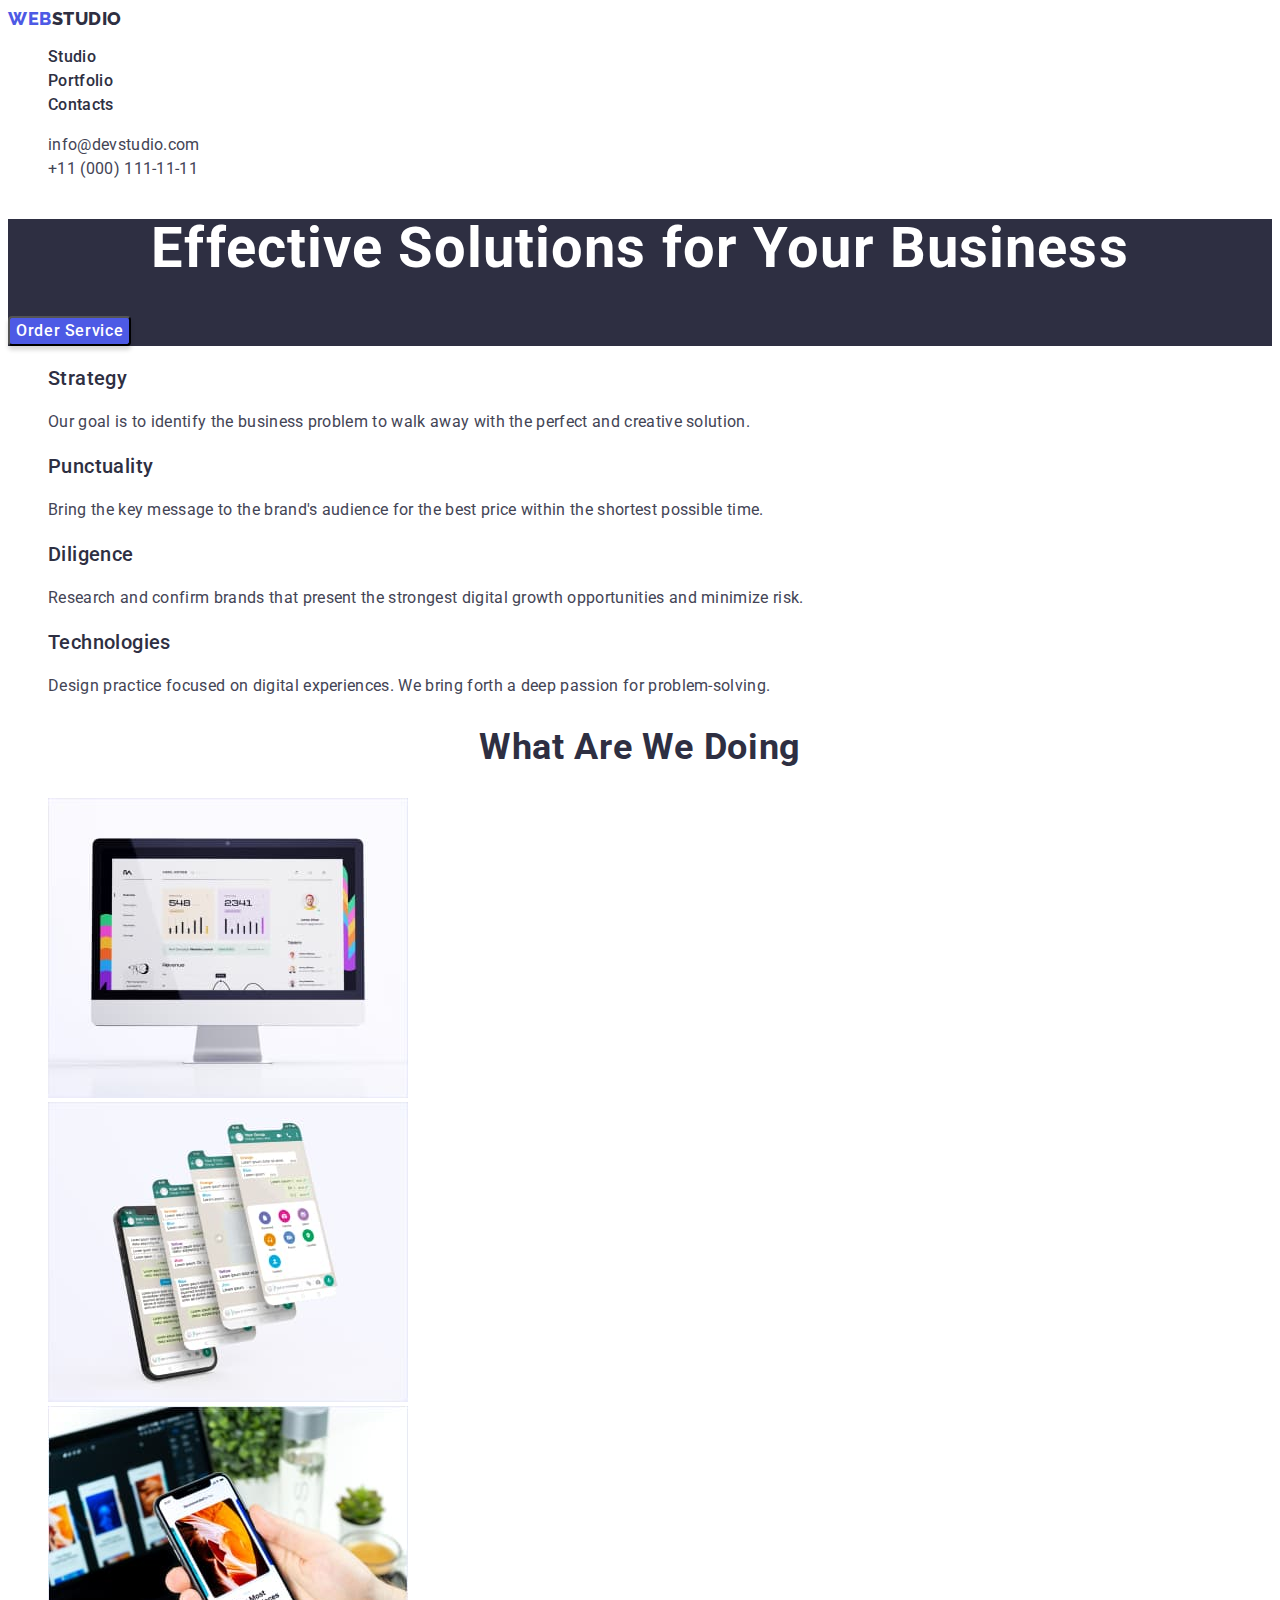
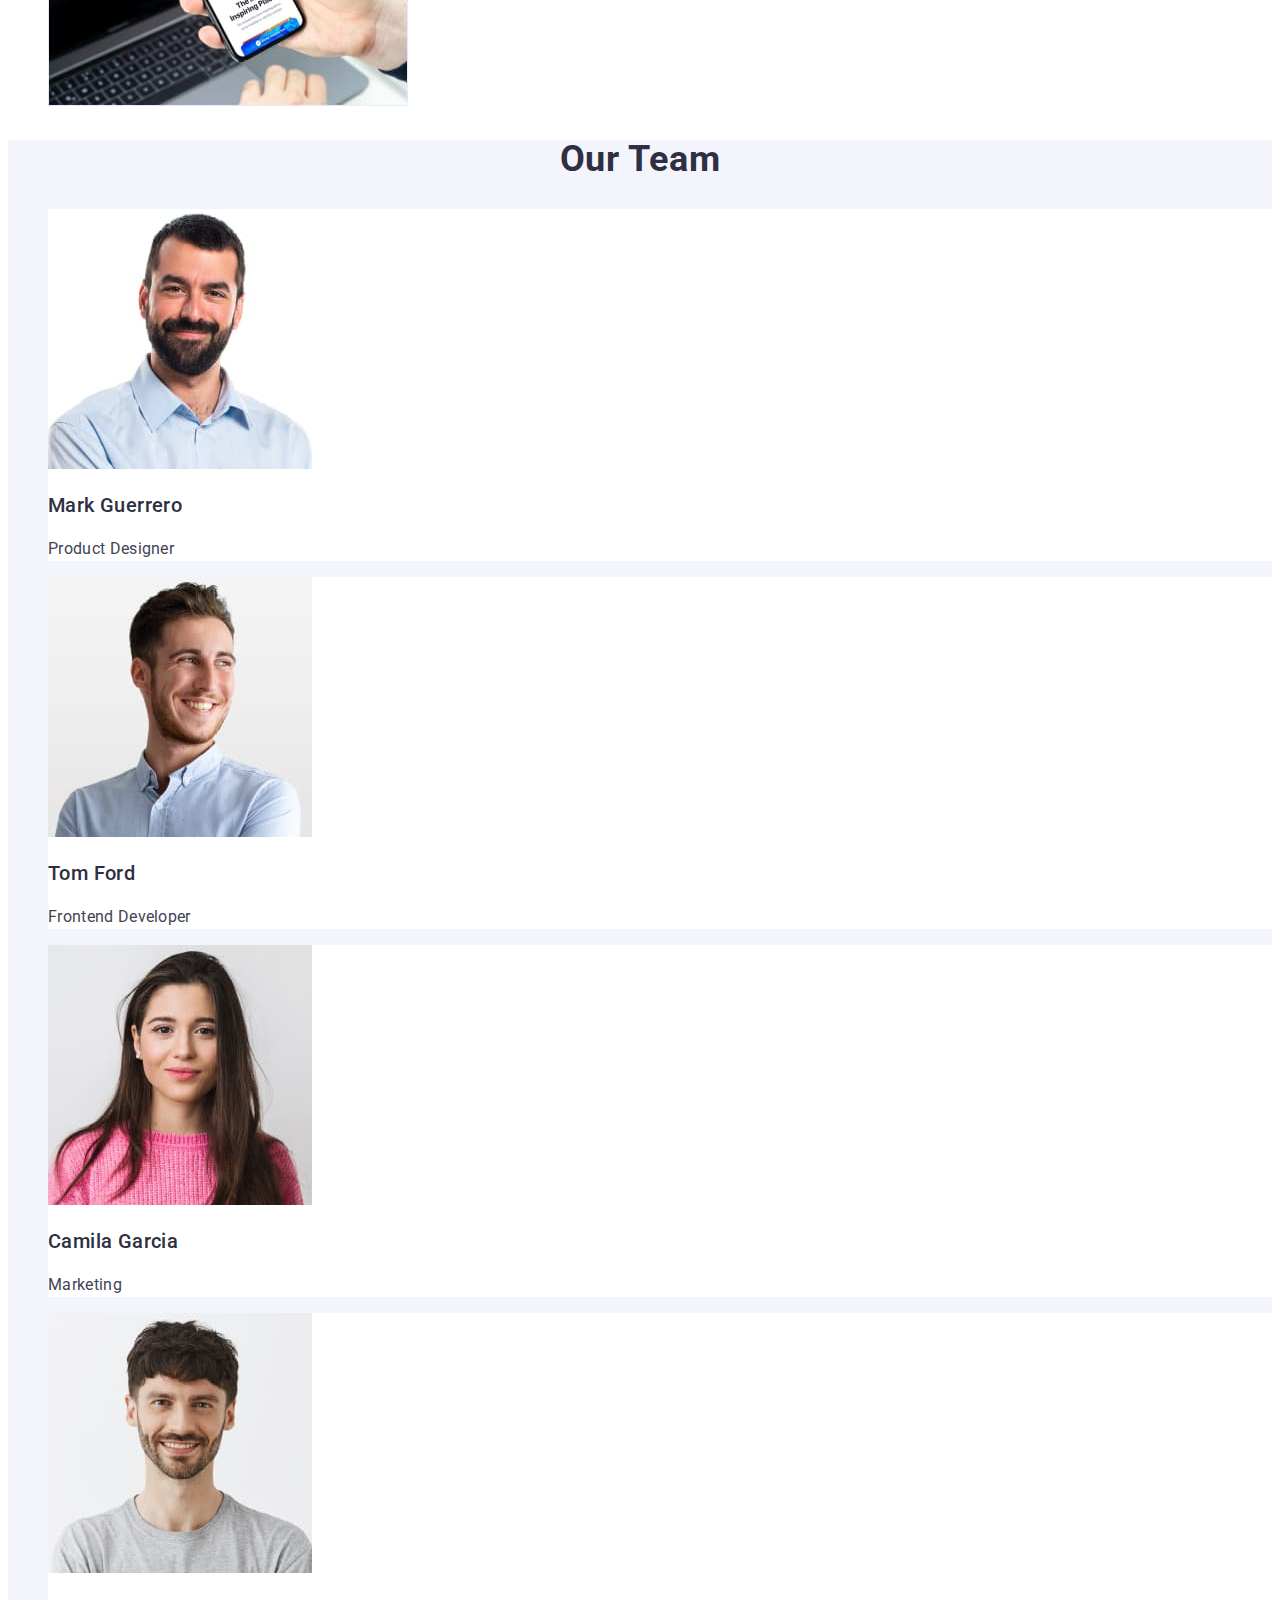
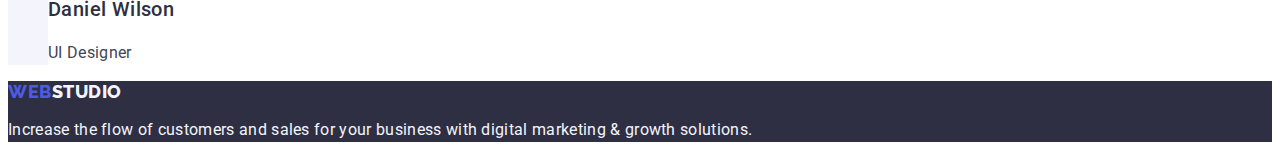
<file: index.html>
<!DOCTYPE html>
<html lang="en">
  <head>
    <meta charset="UTF-8" />
    <meta http-equiv="X-UA-Compatible" content="IE=edge" />
    <meta
      name="viewport"
      content="width=device-width, initial-scale=1.0"
    />
    <title>WebStudio</title>
    <link
      rel="preconnect"
      href="https://fonts.googleapis.com"
    />
    <link
      rel="preconnect"
      href="https://fonts.gstatic.com"
      crossorigin
    />
    <link
      href="https://fonts.googleapis.com/css2?family=Raleway:wght@800&family=Roboto:wght@400;500;700;900&display=swap"
      rel="stylesheet"
    />
    <link rel="stylesheet" href="./css/styles.css" />
  </head>
  <body>
    <header class="header">
      <nav class="header-nav">
        <a class="logo link" href="./index.html"
          >Web<span class="logo-header">Studio</span></a
        >
        <ul class="header-list list">
          <li class="header-item">
            <a class="header-link link" href="./index.html"
              >Studio</a
            >
          </li>
          <li class="header-item">
            <a
              class="header-link link"
              href="./portfolio.html"
              >Portfolio</a
            >
          </li>
          <li class="header-item">
            <a class="header-link link" href="">Contacts</a>
          </li>
        </ul>
      </nav>
      <address class="address">
        <ul class="address-list list">
          <li class="address-item">
            <a
              class="contacts link"
              href="mailto:info@devstudio.com"
              >info@devstudio.com</a
            >
          </li>
          <li class="address-item">
            <a
              class="contacts link"
              href="tel:+110001111111"
              >+11 (000) 111-11-11</a
            >
          </li>
        </ul>
      </address>
    </header>
    <main>
      <section class="hero">
        <h1 class="hero-title">
          Effective Solutions for Your Business
        </h1>
        <button class="hero-btn" type="button">
          Order Service
        </button>
      </section>
      <section class="advantages">
        <h2 hidden class="advantages-title visually-hidden">
          Our advantages
        </h2>
        <ul class="advantagees-list list">
          <li class="advantages-item">
            <h3 class="advantages-subtitle">Strategy</h3>
            <p class="advantages-text">
              Our goal is to identify the business problem
              to walk away with the perfect and creative
              solution.
            </p>
          </li>
          <li class="advantages-item">
            <h3 class="advantages-subtitle">Punctuality</h3>
            <p class="advantages-text">
              Bring the key message to the brand's audience
              for the best price within the shortest
              possible time.
            </p>
          </li>
          <li class="advantages-item">
            <h3 class="advantages-subtitle">Diligence</h3>
            <p class="advantages-text">
              Research and confirm brands that present the
              strongest digital growth opportunities and
              minimize risk.
            </p>
          </li>
          <li class="advantages-item">
            <h3 class="advantages-subtitle">
              Technologies
            </h3>
            <p class="advantages-text">
              Design practice focused on digital
              experiences. We bring forth a deep passion for
              problem-solving.
            </p>
          </li>
        </ul>
      </section>
      <section class="examples">
        <h2 class="examples-title">What are we doing</h2>
        <ul class="examples-list list">
          <li class="examples-item">
            <img
              class="examples-img"
              src="./images/mac.jpg"
              alt="Web design"
              width="360"
            />
          </li>
          <li class="examples-item">
            <img
              class="examples-img"
              src="./images/phone.jpg"
              alt="Design mobile apps"
              width="360"
            />
          </li>
          <li class="examples-item">
            <img
              class="examples-img"
              src="./images/notebook.jpg"
              alt="Desing for all devices"
              width="360"
            />
          </li>
        </ul>
      </section>
      <section class="team">
        <h2 class="team-title">Our Team</h2>
        <ul class="team-list list">
          <li class="team-item">
            <img
              class="team-img"
              src="./images/mark.jpg"
              alt="Mark Guerrero"
              width="264"
            />
            <h3 class="team-subtitle">Mark Guerrero</h3>
            <p class="team-text">Product Designer</p>
          </li>
          <li class="team-item">
            <img
              class="team-img"
              src="./images/Tom.jpg"
              alt="Tom Ford"
              width="264"
            />
            <h3 class="team-subtitle">Tom Ford</h3>
            <p class="team-text">Frontend Developer</p>
          </li>
          <li class="team-item">
            <img
              class="team-img"
              src="./images/Camila.jpg"
              alt="Camila Garcia"
              width="264"
            />
            <h3 class="team-subtitle">Camila Garcia</h3>
            <p class="team-text">Marketing</p>
          </li>
          <li class="team-item">
            <img
              class="team-img"
              src="./images/Daniel.jpg"
              alt="Daniel Wilson"
              width="264"
            />
            <h3 class="team-subtitle">Daniel Wilson</h3>
            <p class="team-text">UI Designer</p>
          </li>
        </ul>
      </section>
    </main>
    <footer class="footer">
      <a class="logo link" href="./index.html"
        >Web<span class="logo-footer">Studio</span></a
      >
      <p class="footer-text">
        Increase the flow of customers and sales for your
        business with digital marketing & growth solutions.
      </p>
    </footer>
  </body>
</html>
</file>
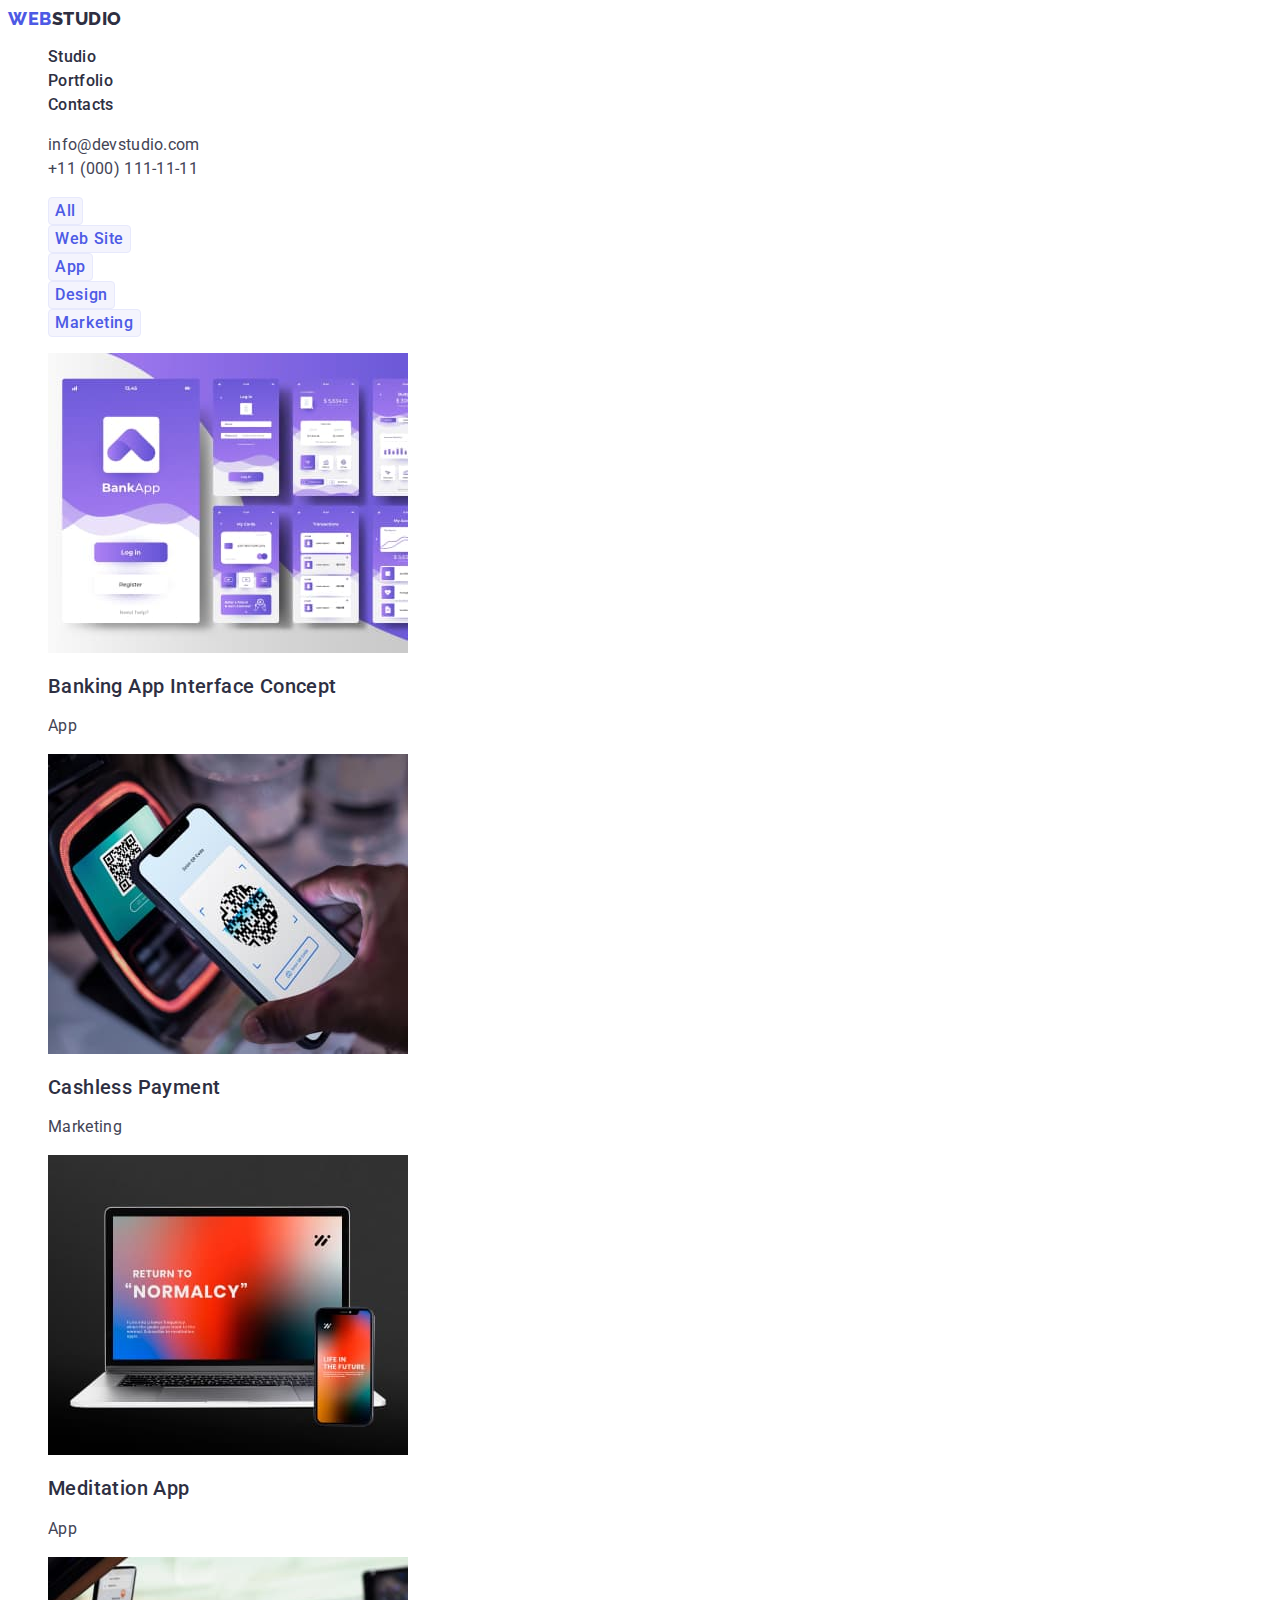
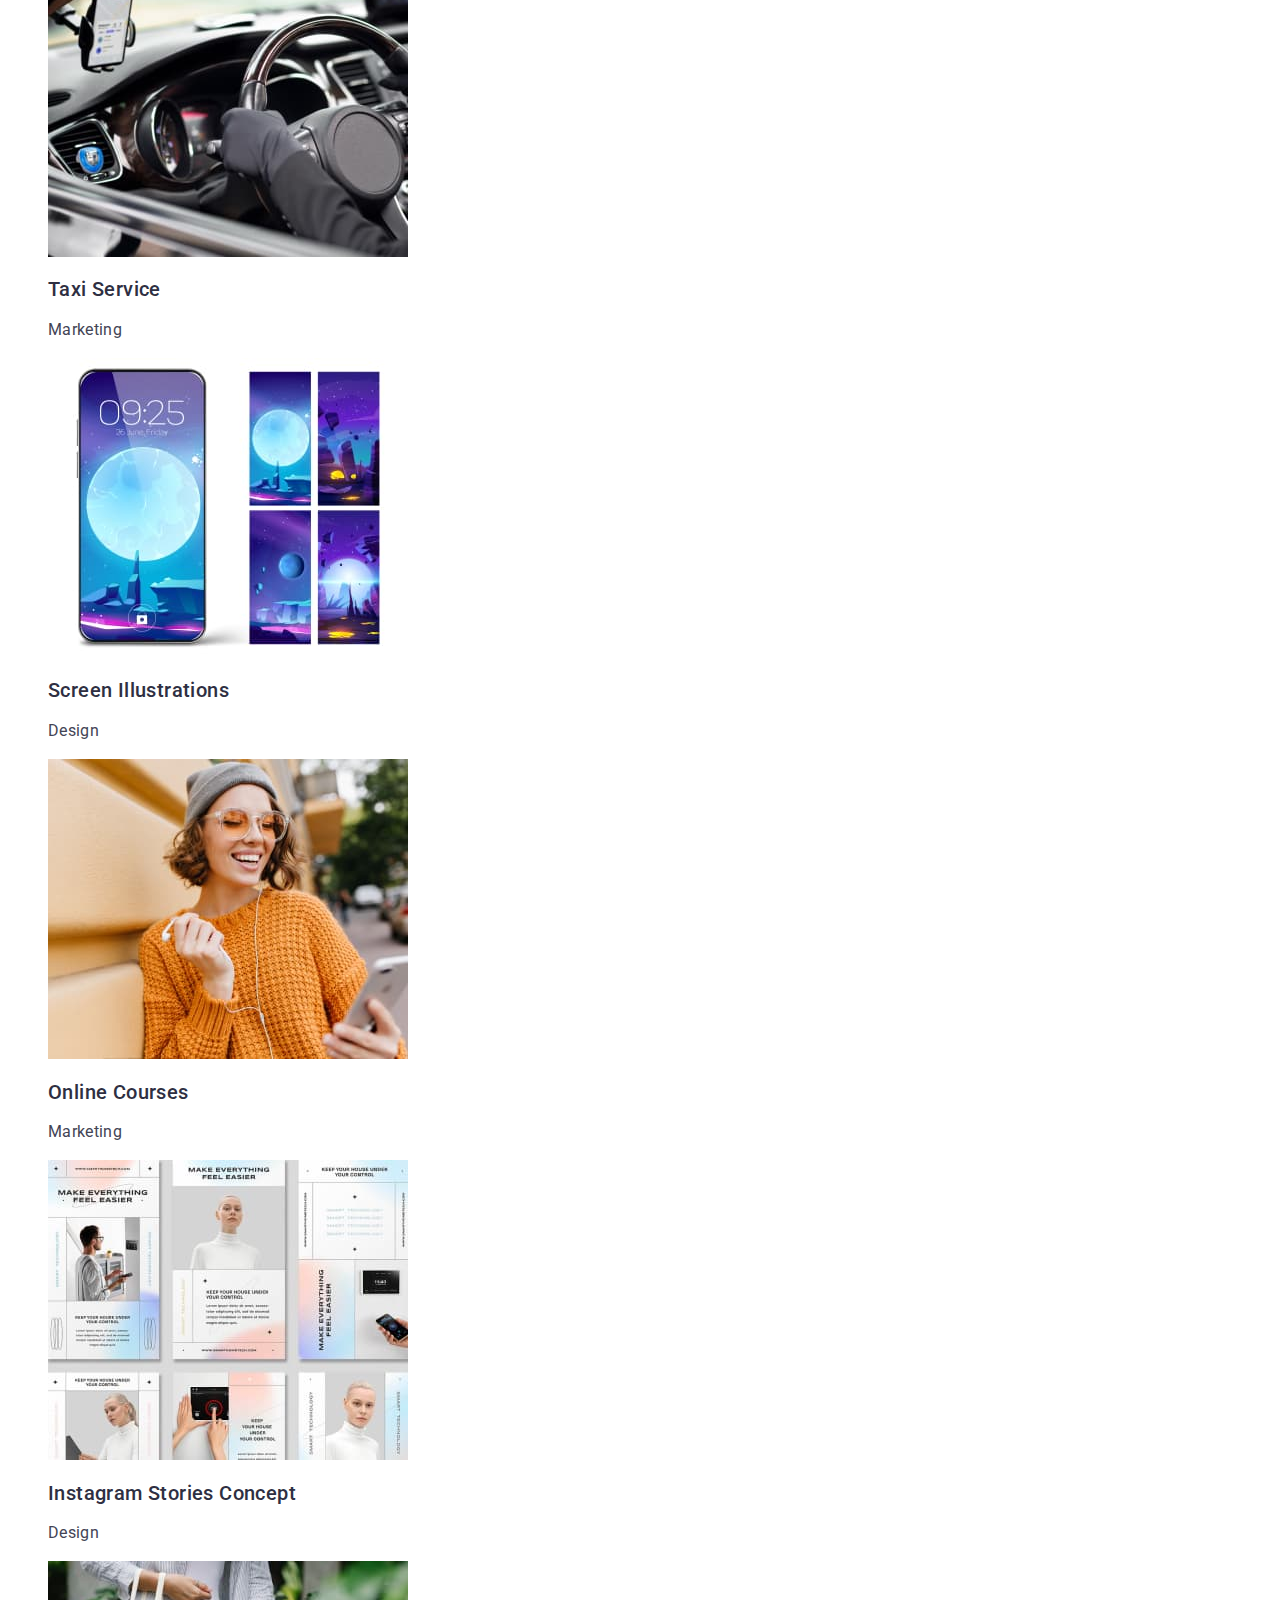
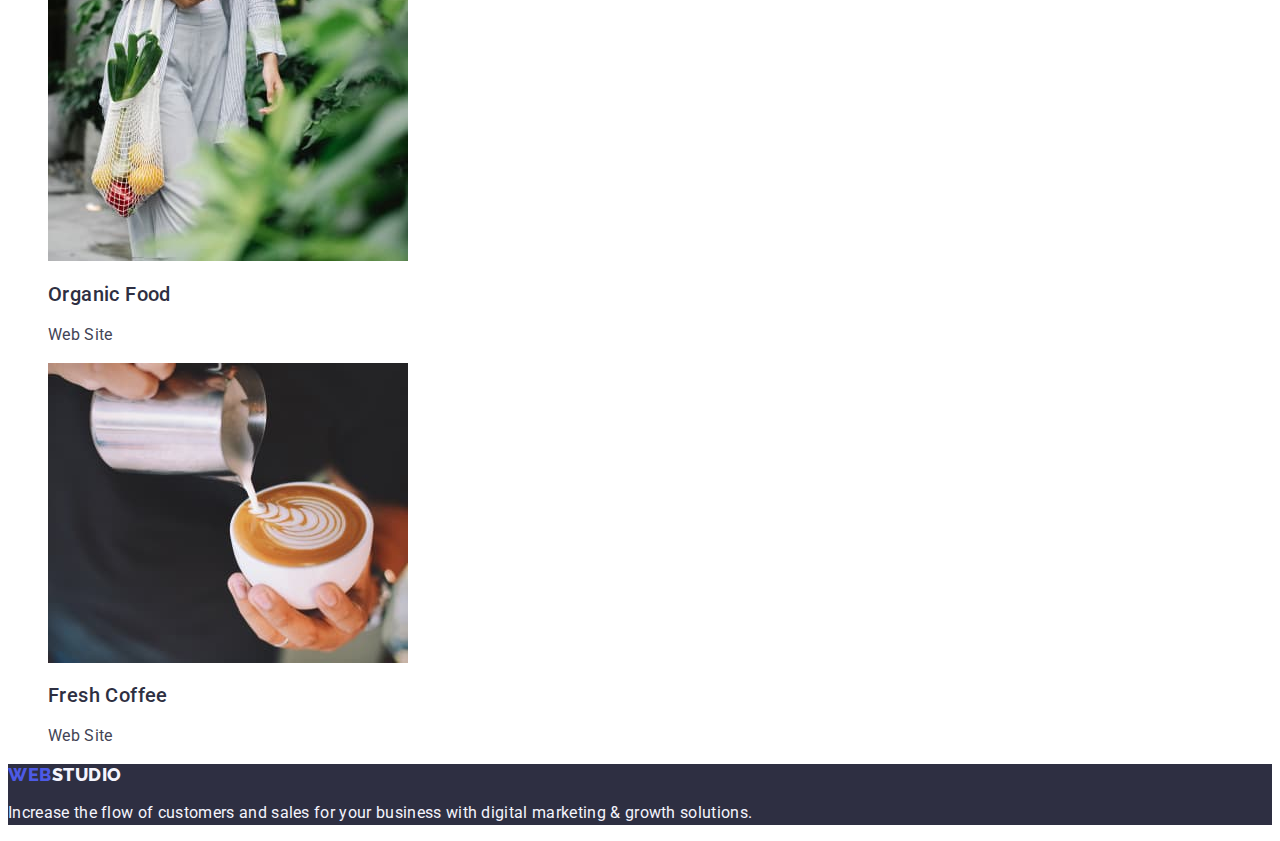
<file: portfolio.html>
<!DOCTYPE html>
<html lang="en">
  <head>
    <meta charset="UTF-8" />
    <meta http-equiv="X-UA-Compatible" content="IE=edge" />
    <meta
      name="viewport"
      content="width=device-width, initial-scale=1.0"
    />
    <title>Portfolio</title>
    <link
      rel="preconnect"
      href="https://fonts.googleapis.com"
    />
    <link
      rel="preconnect"
      href="https://fonts.gstatic.com"
      crossorigin
    />
    <link
      href="https://fonts.googleapis.com/css2?family=Raleway:wght@800&family=Roboto:wght@400;500;700;900&display=swap"
      rel="stylesheet"
    />
    <link rel="stylesheet" href="./css/styles.css" />
  </head>
  <body>
    <header class="header">
      <nav class="header-nav">
        <a class="logo link" href="./index.html"
          >Web<span class="logo-header">Studio</span></a
        >
        <ul class="header-list list">
          <li class="header-item">
            <a class="header-link link" href="./index.html"
              >Studio</a
            >
          </li>
          <li class="header-item">
            <a
              class="header-link link"
              href="./portfolio.html"
              >Portfolio</a
            >
          </li>
          <li class="header-item">
            <a class="header-link link" href="">Contacts</a>
          </li>
        </ul>
      </nav>
      <address class="address">
        <ul class="address-list list">
          <li class="address-item">
            <a
              class="contacts link"
              href="mailto:info@devstudio.com"
              >info@devstudio.com</a
            >
          </li>
          <li class="address-item">
            <a
              class="contacts link"
              href="tel:+110001111111"
              >+11 (000) 111-11-11</a
            >
          </li>
        </ul>
      </address>
    </header>
    <main>
      <section class="portfolio">
        <h1 hidden class="portfolio-title visually-hidden">
          Portfolio
        </h1>
        <ul class="portfolio-filter-list list">
          <li class="portfolio-filter-item">
            <button
              class="portfolio-filter-btn"
              type="button"
            >
              All
            </button>
          </li>
          <li class="portfolio-filter-item">
            <button
              class="portfolio-filter-btn"
              type="button"
            >
              Web Site
            </button>
          </li>
          <li class="portfolio-filter-item">
            <button
              class="portfolio-filter-btn"
              type="button"
            >
              App
            </button>
          </li>
          <li class="portfolio-filter-item">
            <button
              class="portfolio-filter-btn"
              type="button"
            >
              Design
            </button>
          </li>
          <li class="portfolio-filter-item">
            <button
              class="portfolio-filter-btn"
              type="button"
            >
              Marketing
            </button>
          </li>
        </ul>
        <ul class="portfolio-list list">
          <li class="portfolio-item">
            <a class="link" href="">
              <img
                class="portfolio-item-img"
                src="./images/banking-app.jpg"
                alt="banking app development"
                width="360"
              />
              <h2 class="portfolio-subtitle">
                Banking App Interface Concept
              </h2>
              <p class="portfolio-text">App</p>
            </a>
          </li>
          <li class="portfolio-item">
            <a class="link" href="">
              <img
                class="portfolio-item-img"
                src="./images/cashless-payment.jpg"
                alt="cashless payment development"
                width="360"
              />
              <h2 class="portfolio-subtitle">
                Cashless Payment
              </h2>
              <p class="portfolio-text">Marketing</p>
            </a>
          </li>
          <li class="portfolio-item">
            <a class="link" href="">
              <img
                class="portfolio-item-img"
                src="./images/meditation-app.jpg"
                alt="meditation app development"
                width="360"
              />
              <h2 class="portfolio-subtitle">
                Meditation App
              </h2>
              <p class="portfolio-text">App</p>
            </a>
          </li>
          <li class="portfolio-item">
            <a class="link" href="">
              <img
                class="portfolio-item-img"
                src="./images/taxi-service.jpg"
                alt="taxi service development"
                width="360"
              />
              <h2 class="portfolio-subtitle">
                Taxi Service
              </h2>
              <p class="portfolio-text">Marketing</p>
            </a>
          </li>
          <li class="portfolio-item">
            <a class="link" href="">
              <img
                class="portfolio-item-img"
                src="./images/screen-illustrations.jpg"
                alt="scrren illustrations development"
                width="360"
              />
              <h2 class="portfolio-subtitle">
                Screen Illustrations
              </h2>
              <p class="portfolio-text">Design</p>
            </a>
          </li>
          <li class="portfolio-item">
            <a class="link" href="">
              <img
                class="portfolio-item-img"
                src="./images/online-courses.jpg"
                alt="online courses development"
                width="360"
              />
              <h2 class="portfolio-subtitle">
                Online Courses
              </h2>
              <p class="portfolio-text">Marketing</p>
            </a>
          </li>
          <li class="portfolio-item">
            <a class="link" href="">
              <img
                class="portfolio-item-img"
                src="./images/instagram-stories.jpg"
                alt="instagram stories concepts"
                width="360"
              />
              <h2 class="portfolio-subtitle">
                Instagram Stories Concept
              </h2>
              <p class="portfolio-text">Design</p>
            </a>
          </li>
          <li class="portfolio-item">
            <a class="link" href="">
              <img
                class="portfolio-item-img"
                src="./images/organic-food.jpg"
                alt="organic food website"
                width="360"
              />
              <h2 class="portfolio-subtitle">
                Organic Food
              </h2>
              <p class="portfolio-text">Web Site</p>
            </a>
          </li>
          <li class="portfolio-item">
            <a class="link" href="">
              <img
                class="portfolio-item-img"
                src="./images/fresh-coffee.jpg"
                alt="fresh coffee website"
                width="360"
              />
              <h2 class="portfolio-subtitle">
                Fresh Coffee
              </h2>
              <p class="portfolio-text">Web Site</p>
            </a>
          </li>
        </ul>
      </section>
    </main>
    <footer class="footer">
      <a class="logo link" href="./index.html"
        >Web<span class="logo-footer">Studio</span></a
      >
      <p class="footer-text">
        Increase the flow of customers and sales for your
        business with digital marketing & growth solutions.
      </p>
    </footer>
  </body>
</html>
</file>
<file: css/styles.css>
:root {
--main-bcg-color: #ffffff;
--main-color: #434455;
}

body {
    font-family: 'Roboto', sans-serif;
    color: #434455;
    background-color: var(--main-bcg-color);
}

.list {
    list-style: none;
}

.link {
    text-decoration: none;
}

.visually-hidden {
    position: absolute;
    width: 1px;
    height: 1px;
    margin: -1px;
    border: 0;
    padding: 0;
    white-space: nowrap;
    clip-path: inset(100%);
    clip: rect(0 0 0 0);
    overflow: hidden;
}

/* -----------------HEADER---------------- */

.header-link {
    font-weight: 500;
    font-size: 16px;
    line-height: 1.5;
    letter-spacing: 0.02em;
    color: #2E2F42;
}

.header-link:hover,
.header-link:focus {
    color: #404BBF;
    text-decoration: underline;
}

.address {
    font-style: normal;
}

.contacts {
    font-weight: 400;
    font-size: 16px;
    line-height: 1.5;
    letter-spacing: 0.02em;
    color: var(--main-color);
}

.contacts:hover,
.contacts:focus {
    color: #404BBF;
}

.logo {
    font-family: 'Raleway', sans-serif;
    font-weight: 800;
    font-size: 18px;
    line-height: 1.17;
    letter-spacing: 0.03em;
    text-transform: uppercase;
    color: #4D5AE5;
}

.logo-header {
    color: #2E2F42;
}

/* -----------------HERO---------------- */

.hero {
    background-color: #2E2F42;
}
.hero-title {
    font-size: 56px;
    line-height: 1.07;
    letter-spacing: 0.02em;
    text-align: center;
    color: #FFFFFF;
}
.hero-btn {
    cursor: pointer;
    font-family: 'Roboto', sans-serif;
    font-weight: 500;
    font-size: 16px;
    line-height: 1.5;
    align-items: center;
    letter-spacing: 0.04em;
    color: #FFFFFF;
    background-color: #4D5AE5;
    box-shadow: 0px 4px 4px rgba(0, 0, 0, 0.15);
    border-radius: 4px;
}

.hero-btn:hover,
.hero-btn:focus {
    background-color: #404BBF;
}

/* -----------------ADVANTAGES---------------- */

.advantages-subtitle {
    font-weight: 500;
    font-size: 20px;
    line-height: 1.2;
    letter-spacing: 0.02em;
    color: #2E2F42;
}

.advantages-text {
    font-size: 16px;
    line-height: 1.5;
    letter-spacing: 0.02em;
}

/* -----------------EXAMPLES---------------- */

.examples-title {
    font-size: 36px;
    line-height: 1.11;
    letter-spacing: 0.02em;
    text-transform: capitalize;
    text-align: center;
    color: #2E2F42;
}

/* -----------------TEAM---------------- */

.team {
    background-color: #F4F4FD;
}

.team-item {
    background-color: #ffffff;
}

.team-title {
    font-size: 36px;
    line-height: 1.11;
    letter-spacing: 0.02em;
    text-align: center;
    text-transform: capitalize;
    color: #2E2F42;
}

.team-subtitle {
    font-weight: 500;
    font-size: 20px;
    line-height: 1.2;
    letter-spacing: 0.02em;
    color: #2E2F42;
}

.team-text {
    font-size: 16px;
    line-height: 1.5;
    letter-spacing: 0.02em;
}

/* -----------------FOOTER---------------- */

.footer {
    background-color: #2E2F42;
}

.logo-footer {
    color: #F4F4FD;
}

.footer-text {
    font-weight: 400;
    font-size: 16px;
    line-height: 1.5;
    letter-spacing: 0.02em;
    color: #F4F4FD;
}

/* -----------------PORTFOLIO---------------- */

.portfolio-filter-btn {
    font-family: "Roboto", sans-serif;
    cursor: pointer;
    font-weight: 500;
    font-size: 16px;
    line-height: 1.5;
    letter-spacing: 0.04em;
    color: #4D5AE5;
    background-color: #F4F4FD;
    border: 1px solid #E7E9FC;
    border-radius: 4px;
}

.portfolio-filter-btn:hover,
.portfolio-filter-btn:focus {
    color: #FFFFFF;
    background-color: #404BBF;
    box-shadow: 0px 3px 1px rgba(0, 0, 0, 0.1), 0px 2px 1px rgba(0, 0, 0, 0.08), 0px 2px 2px rgba(0, 0, 0, 0.12);
    border-radius: 4px;
}

.portfolio-subtitle {
    font-weight: 500;
    font-size: 20px;
    line-height: 1.2;
    letter-spacing: 0.02em;
    color: #2E2F42;
}

.portfolio-text {
    font-size: 16px;
    line-height: 1.5;
    letter-spacing: 0.02em;
    color: var(--main-color);
}
</file>
